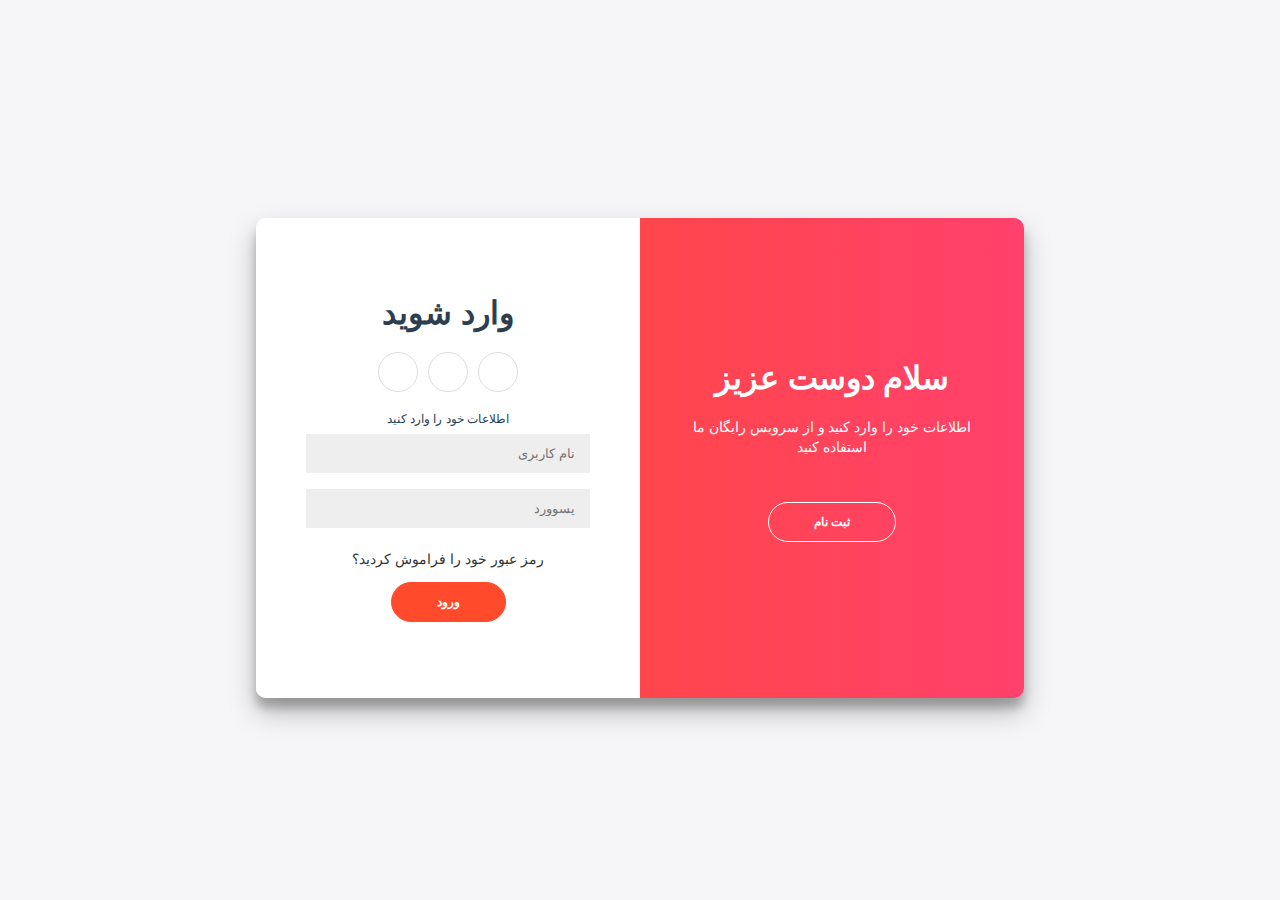
<file: index.html>
<!DOCTYPE html><html lang=en dir=rtl><head><meta charset=utf-8><meta http-equiv=X-UA-Compatible content="IE=edge"><meta name=viewport content="width=device-width,initial-scale=1"><link rel=icon href=/favicon.ico><link rel=stylesheet href="//fonts.googleapis.com/css?family=Roboto:400,500,700,400italic|Material+Icons"><title>my-app</title><link href=/css/chunk-149d47d8.38d40682.css rel=prefetch><link href=/css/chunk-b3d12b42.80286d29.css rel=prefetch><link href=/css/chunk-dcf15a5a.70df3c14.css rel=prefetch><link href=/js/chunk-149d47d8.6c10ffd7.js rel=prefetch><link href=/js/chunk-b3d12b42.79696cbc.js rel=prefetch><link href=/js/chunk-dcf15a5a.f45fa6fd.js rel=prefetch><link href=/css/app.a3b0bcf3.css rel=preload as=style><link href=/js/app.b36b8a79.js rel=preload as=script><link href=/js/chunk-vendors.56ac53da.js rel=preload as=script><link href=/css/app.a3b0bcf3.css rel=stylesheet></head><body><noscript><strong>We're sorry but my-app doesn't work properly without JavaScript enabled. Please enable it to continue.</strong></noscript><div id=app></div><script src=/js/chunk-vendors.56ac53da.js></script><script src=/js/app.b36b8a79.js></script></body></html>
</file>
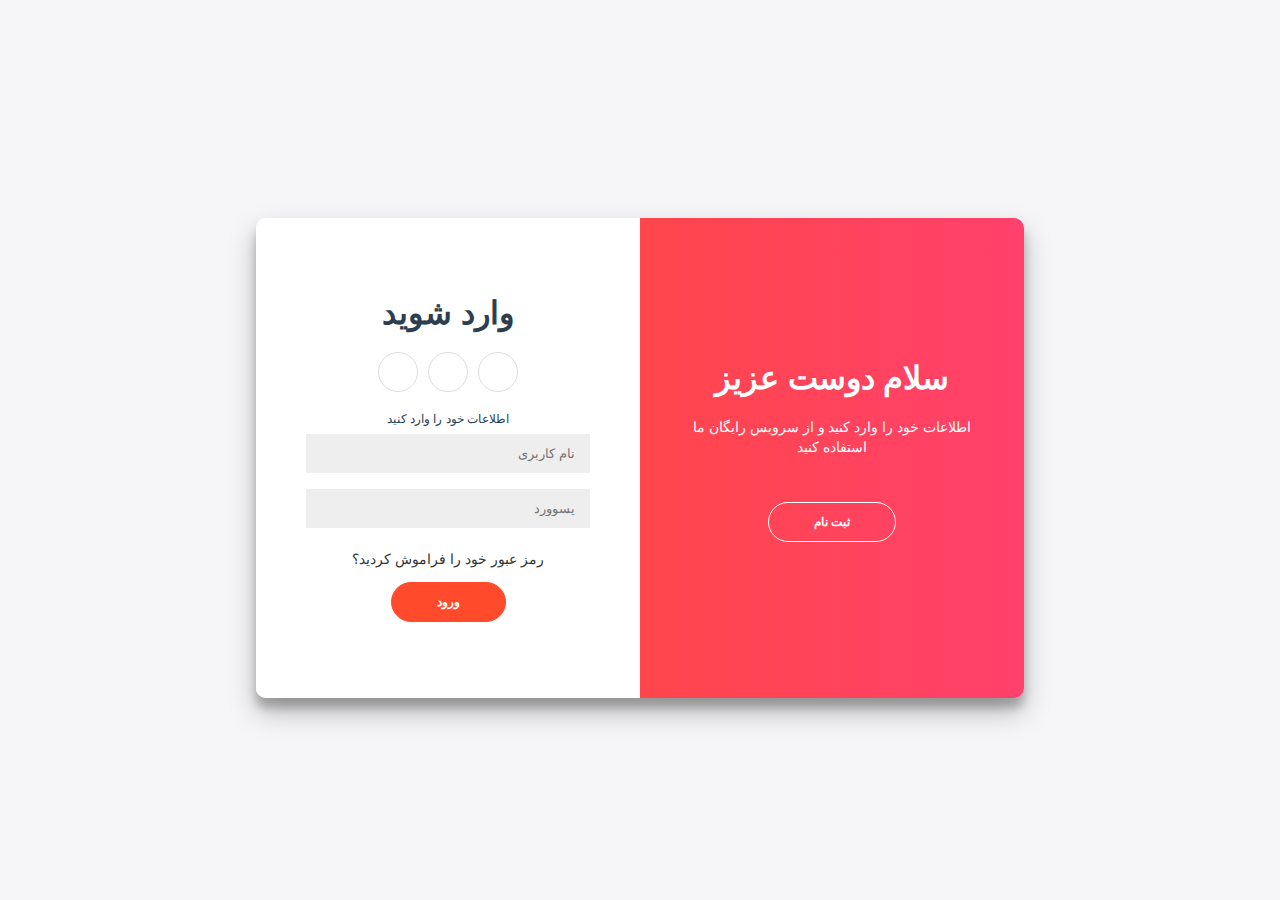
<file: home.html>
<!DOCTYPE html><html lang=en dir=rtl><head><meta charset=utf-8><meta http-equiv=X-UA-Compatible content="IE=edge"><meta name=viewport content="width=device-width,initial-scale=1"><link rel=icon href=/favicon.ico><link rel=stylesheet href="//fonts.googleapis.com/css?family=Roboto:400,500,700,400italic|Material+Icons"><title>my-app</title><link href=/css/chunk-149d47d8.38d40682.css rel=prefetch><link href=/css/chunk-b3d12b42.80286d29.css rel=prefetch><link href=/css/chunk-dcf15a5a.70df3c14.css rel=prefetch><link href=/js/chunk-149d47d8.6c10ffd7.js rel=prefetch><link href=/js/chunk-b3d12b42.79696cbc.js rel=prefetch><link href=/js/chunk-dcf15a5a.f45fa6fd.js rel=prefetch><link href=/css/app.37872d01.css rel=preload as=style><link href=/js/app.3ec7404b.js rel=preload as=script><link href=/js/chunk-vendors.56ac53da.js rel=preload as=script><link href=/css/app.37872d01.css rel=stylesheet></head><body><noscript><strong>We're sorry but my-app doesn't work properly without JavaScript enabled. Please enable it to continue.</strong></noscript><div id=app></div><script src=/js/chunk-vendors.56ac53da.js></script><script src=/js/app.3ec7404b.js></script></body></html>
</file>
